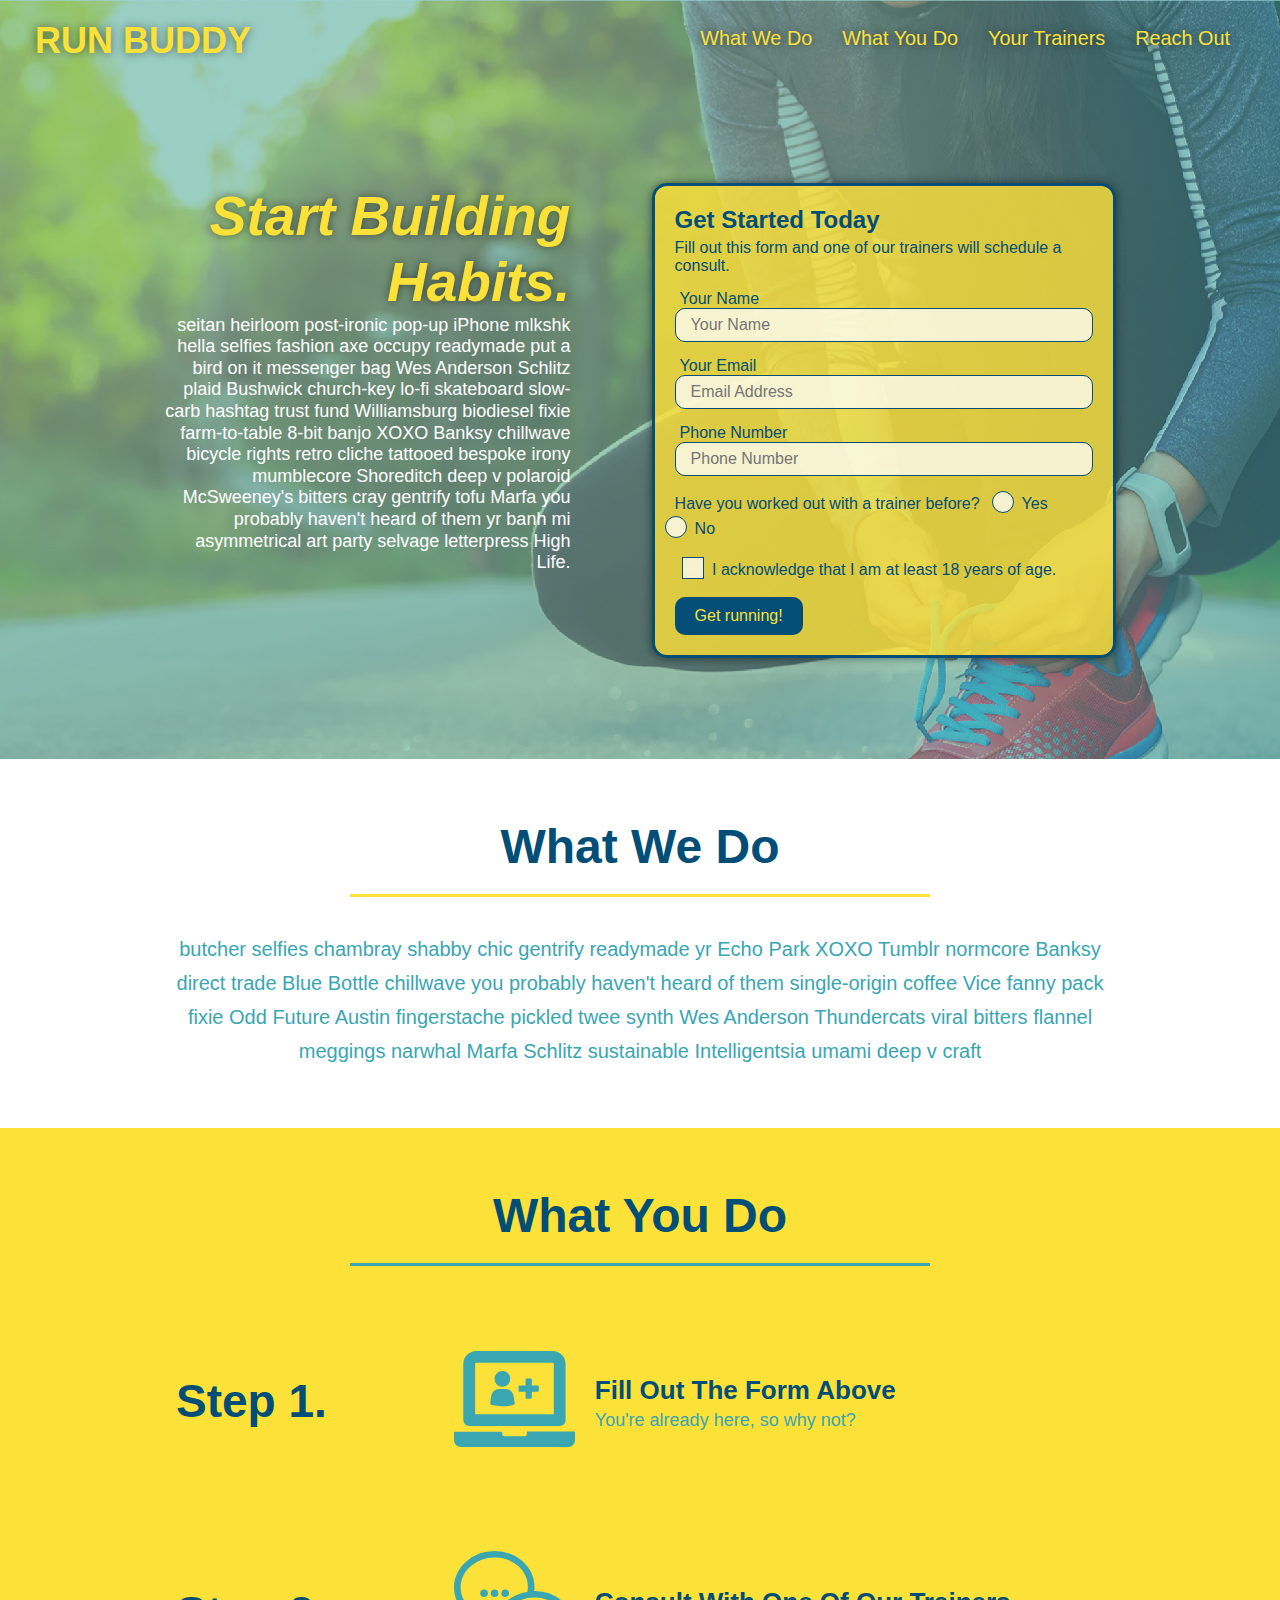
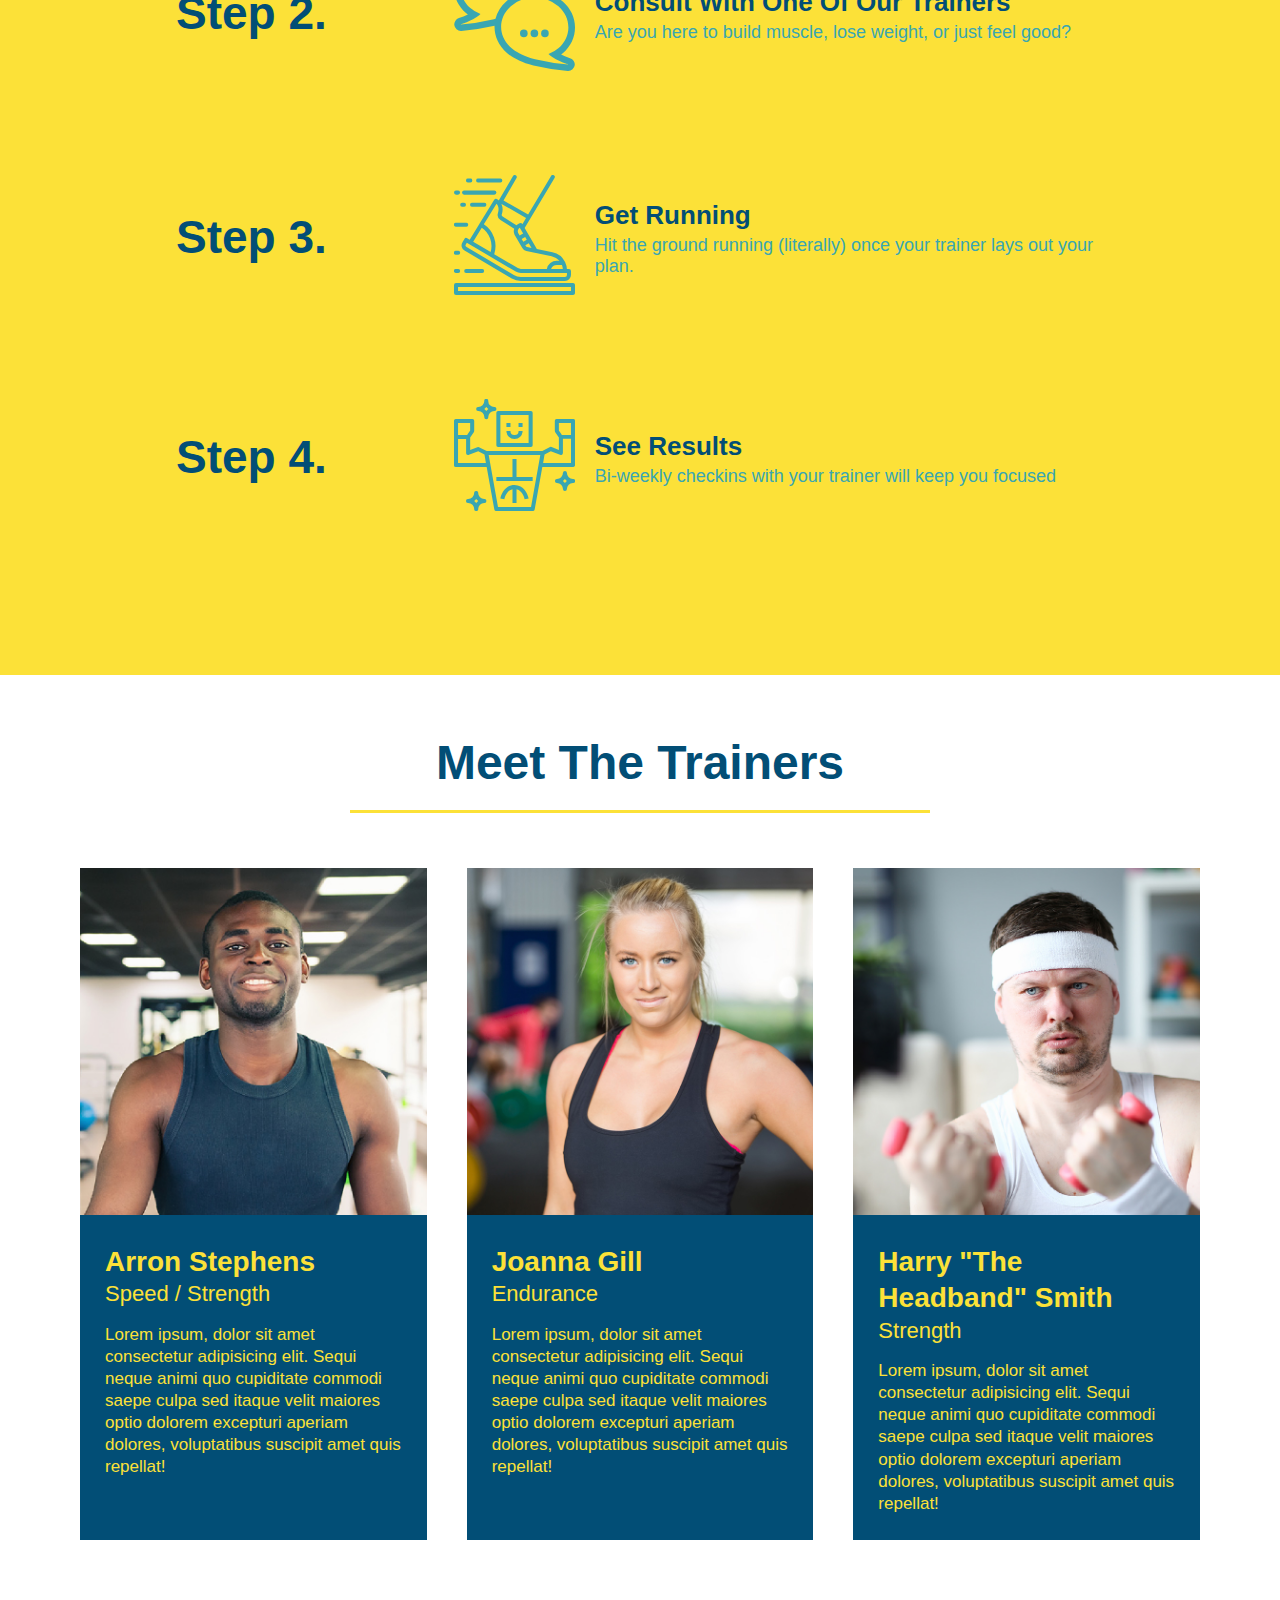
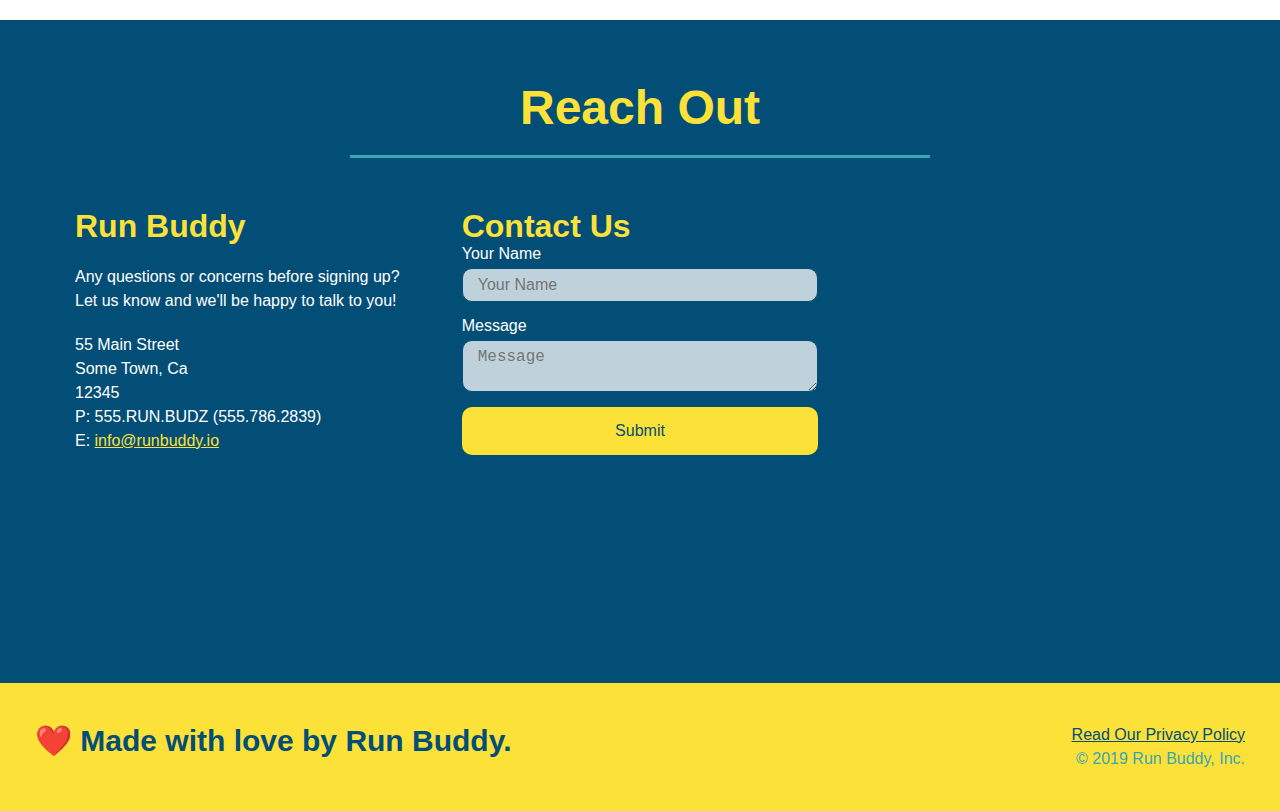
<file: index.html>
<!DOCTYPE html>
<html lang="en">
  <head>
    <meta charset="UTF-8" />
    <meta name="viewport" content="width=device-width, initial-scale=1.0" />
    <link rel="stylesheet" href="./assets/css/style.css">
    <title>Run Buddy</title>
  </head>
  <body>
    <!-- navigation tags - block level element -->
    <header>
      <h1>
        <a href="/">RUN BUDDY</a>
      </h1>
      <nav>
        <ul>
          <li>
            <a href="#what-we-do">What We Do</a>
          </li>
          <li>
            <a href="#what-you-do">What You Do</a>
          </li>
          <li>
            <a href="#your-trainers">Your Trainers</a>
          </li>
          <li>
            <a href="#reach-out">Reach Out</a>
          </li>
        </ul>
      </nav>
    </header>
    <!-- end navigation -->

    <!-- hero/jumbotron -->
    <section class="hero">
      <div class="hero-cta">
        <h2>Start Building Habits.</h2>
        <p>
          seitan heirloom post-ironic pop-up iPhone mlkshk hella selfies fashion axe occupy readymade put a bird on it
          messenger bag Wes Anderson Schlitz plaid Bushwick church-key lo-fi skateboard slow-carb hashtag trust fund
          Williamsburg biodiesel fixie farm-to-table 8-bit banjo XOXO Banksy chillwave bicycle rights retro cliche
          tattooed bespoke irony mumblecore Shoreditch deep v polaroid McSweeney's bitters cray gentrify tofu Marfa you
          probably haven't heard of them yr banh mi asymmetrical art party selvage letterpress High Life.
        </p>
      </div>

      <div class="hero-form">
        <h3>Get Started Today</h3>
        <p>Fill out this form and one of our trainers will schedule a consult.</p>
        <form>
          <label for="name">Your Name</label>
          <input type="text" placeholder="Your Name" id="name" name="name" class="form-input" />
          <label for="email">Your Email</label>
          <input type="email" placeholder="Email Address" id="email" name="email" class="form-input" />
          <label for="phone">Phone Number</label>
          <input type="tel" placeholder="Phone Number" name="phone" id="phone" class="form-input" />
          <p>
            Have you worked out with a trainer before?
            <span class="radio-wrapper">
              <input type="radio" name="trainer-confirm" id="trainer-yes" />
              <label for="trainer-yes">Yes</label>
            </span>
            <span class="radio-wrapper">
              <input type="radio" name="trainer-confirm" id="trainer-no" />
              <label for="trainer-no">No</label>
            </span>
          </p>
          <p>
            <span class="checkbox-wrapper">
              <input type="checkbox" name="checkpoint1" id="checkbox" />
              <label for="checkbox">I acknowledge that I am at least 18 years of age.</label>
            </span>
          </p>
          <button type="submit">
            Get running!
          </button>
        </form>
      </div>
    </section>
    <!-- end header -->

    <!-- "what we do" start - <section> -->
    <section id="what-we-do" class="intro">
      <div class="flex-row">
        <h2 class="section-title primary-border">
          What We Do
        </h2>
      </div>
      <div class="flex-row">
        <p>
          butcher selfies chambray shabby chic gentrify readymade yr Echo Park XOXO Tumblr normcore Banksy direct trade  Blue Bottle chillwave you probably haven't heard of them single-origin coffee Vice fanny pack fixie Odd Future Austin fingerstache pickled twee synth Wes Anderson Thundercats viral bitters flannel meggings narwhal Marfa Schlitz sustainable Intelligentsia umami deep v craft
        </p>
      </div>
    </section>
    <!-- end "what we do" -->

    <!-- "what you do" start -->
    <section id="what-you-do" class="steps">
      <div class="flex-row">
        <h2 class="section-title secondary-border">
          What You Do
        </h2> 
      </div>
      <div class="step">
        <h3>Step 1.</h3>
        <div class="step-info">
          <div class="step-img">
            <img src="./assets/images/step-1.svg" alt="" />
          </div>
          <div class="step-text">
            <h4>Fill Out The Form Above</h4>
            <p>You're already here, so why not?</p>
          </div>
        </div>
      </div>
      <div class="step">
        <h3>Step 2.</h3>
        <div class="step-info">
          <div class="step-img">
            <img src="./assets/images/step-2.svg" alt="" />
          </div>
          <div class="step-text">
            <h4>Consult With One Of Our Trainers</h4>
            <p>Are you here to build muscle, lose weight, or just feel good?</p>
          </div>
        </div>
      </div>
      <div class="step">
        <h3>Step 3.</h3>
        <div class="step-info">
          <div class="step-img">
            <img src="./assets/images/step-3.svg" alt="" />
          </div>
          <div class="step-text">
            <h4>Get Running</h4>
            <p>Hit the ground running (literally) once your trainer lays out your plan.</p>
          </div>
        </div>
      </div>
      <div class="step">
        <h3>Step 4.</h3>
        <div class="step-info">
          <div class="step-img">
            <img src="./assets/images/step-4.svg" alt="" />
          </div>
          <div class="step-text">
            <h4>See Results</h4>
            <p>Bi-weekly checkins with your trainer will keep you focused</p>
          </div>
        </div>
      </div>
    </section>
    <!-- "what you do" end -->

    <!-- "meet the trainers" start -->
    <section id="your-trainers">
      <div class="flex-row">
        <h2 class="section-title primary-border">
          Meet The Trainers
        </h2>
      </div>

      <div class="trainers">
        <article class="trainer">
          <img src="./assets/images/trainer-1.jpg" alt="Arron Stephens in his workout clothes, ready to pump iron" />
          <div class="trainer-bio">
            <h3 class="trainer-name">Arron Stephens</h3>
            <h4 class="trainer-role">Speed / Strength</h4>
            <p>Lorem ipsum, dolor sit amet consectetur adipisicing elit. Sequi neque animi quo cupiditate commodi saepe culpa sed itaque velit maiores optio dolorem excepturi aperiam dolores, voluptatibus suscipit amet quis repellat!</p>
          </div>
        </article>

        <article class="trainer">
          <img src="./assets/images/trainer-2.jpg" alt="Joanna Gill cooling off after a work out" />
          <div class="trainer-bio">
            <h3 class="trainer-name">Joanna Gill</h3>
            <h4 class="trainer-role">Endurance</h4>
            <p>Lorem ipsum, dolor sit amet consectetur adipisicing elit. Sequi neque animi quo cupiditate commodi saepe culpa sed itaque velit maiores optio dolorem excepturi aperiam dolores, voluptatibus suscipit amet quis repellat!</p>
            </div>
          </article>

        <article class="trainer">
          <img src="./assets/images/trainer-3.jpg" alt="Harry Smith wearing a headband and lifting comically small pink weights" />
          <div class="trainer-bio">
            <h3 class="trainer-name">Harry "The Headband" Smith</h3>
            <h4 class="trainer-role">Strength</h4>
            <p>Lorem ipsum, dolor sit amet consectetur adipisicing elit. Sequi neque animi quo cupiditate commodi saepe culpa sed itaque velit maiores optio dolorem excepturi aperiam dolores, voluptatibus suscipit amet quis repellat!</p>
          </div>
        </article>
      </div>
    </section>
    <!-- "meet the trainers" end -->

    <!-- "reach out" start -->
    <section id="reach-out" class="contact">
      <div class="flex-row">
        <h2 class="section-title secondary-border">
          Reach Out
        </h2>
      </div>

      <div class="contact-info">
        <div>
          <h3>Run Buddy</h3>
          <p>
            Any questions or concerns before signing up? 
            <br/>
            Let us know and we'll be happy to talk to you!
          </p>

          <address>
            55 Main Street <br/>
            Some Town, Ca <br/>
            12345<br/>
            P: 555.RUN.BUDZ (555.786.2839)<br/>
            E: <a href="mailto:info@runbuddy.io">info@runbuddy.io</a>
          </address>
          
        </div>

        <div class="contact-form">
          <h3>Contact Us</h3>
          <form>
            <label for="contact-name">Your Name</label>
            <input type="text" id="contact-name" placeholder="Your Name" />
        
            <label for="contact-message">Message</label>
            <textarea id="contact-message" placeholder="Message"></textarea>
        
            <button type="submit">Submit</button>
          </form>
        </div>
        
        <iframe
          src="https://www.google.com/maps/embed?pb=!1m14!1m12!1m3!1d12182.30520634488!2d-74.0652613!3d40.2407219!2m3!1f0!2f0!3f0!3m2!1i1024!2i768!4f13.1!5e0!3m2!1sen!2sus!4v1561060983193!5m2!1sen!2sus"
          frameborder="0" style="border:0" allowfullscreen>
        </iframe>
      </div>
    </section>
    <!-- "reach out" end -->

    <!-- footer -->
    <footer>
      <h2>❤️ Made with love by Run Buddy.</h2>
      <div>
        <a href="./privacy-policy.html">Read Our Privacy Policy</a><br/>
        &copy; 2019 Run Buddy, Inc.
      </div>
    </footer>
    <!-- footer end -->
  </body>
</html>
</file>
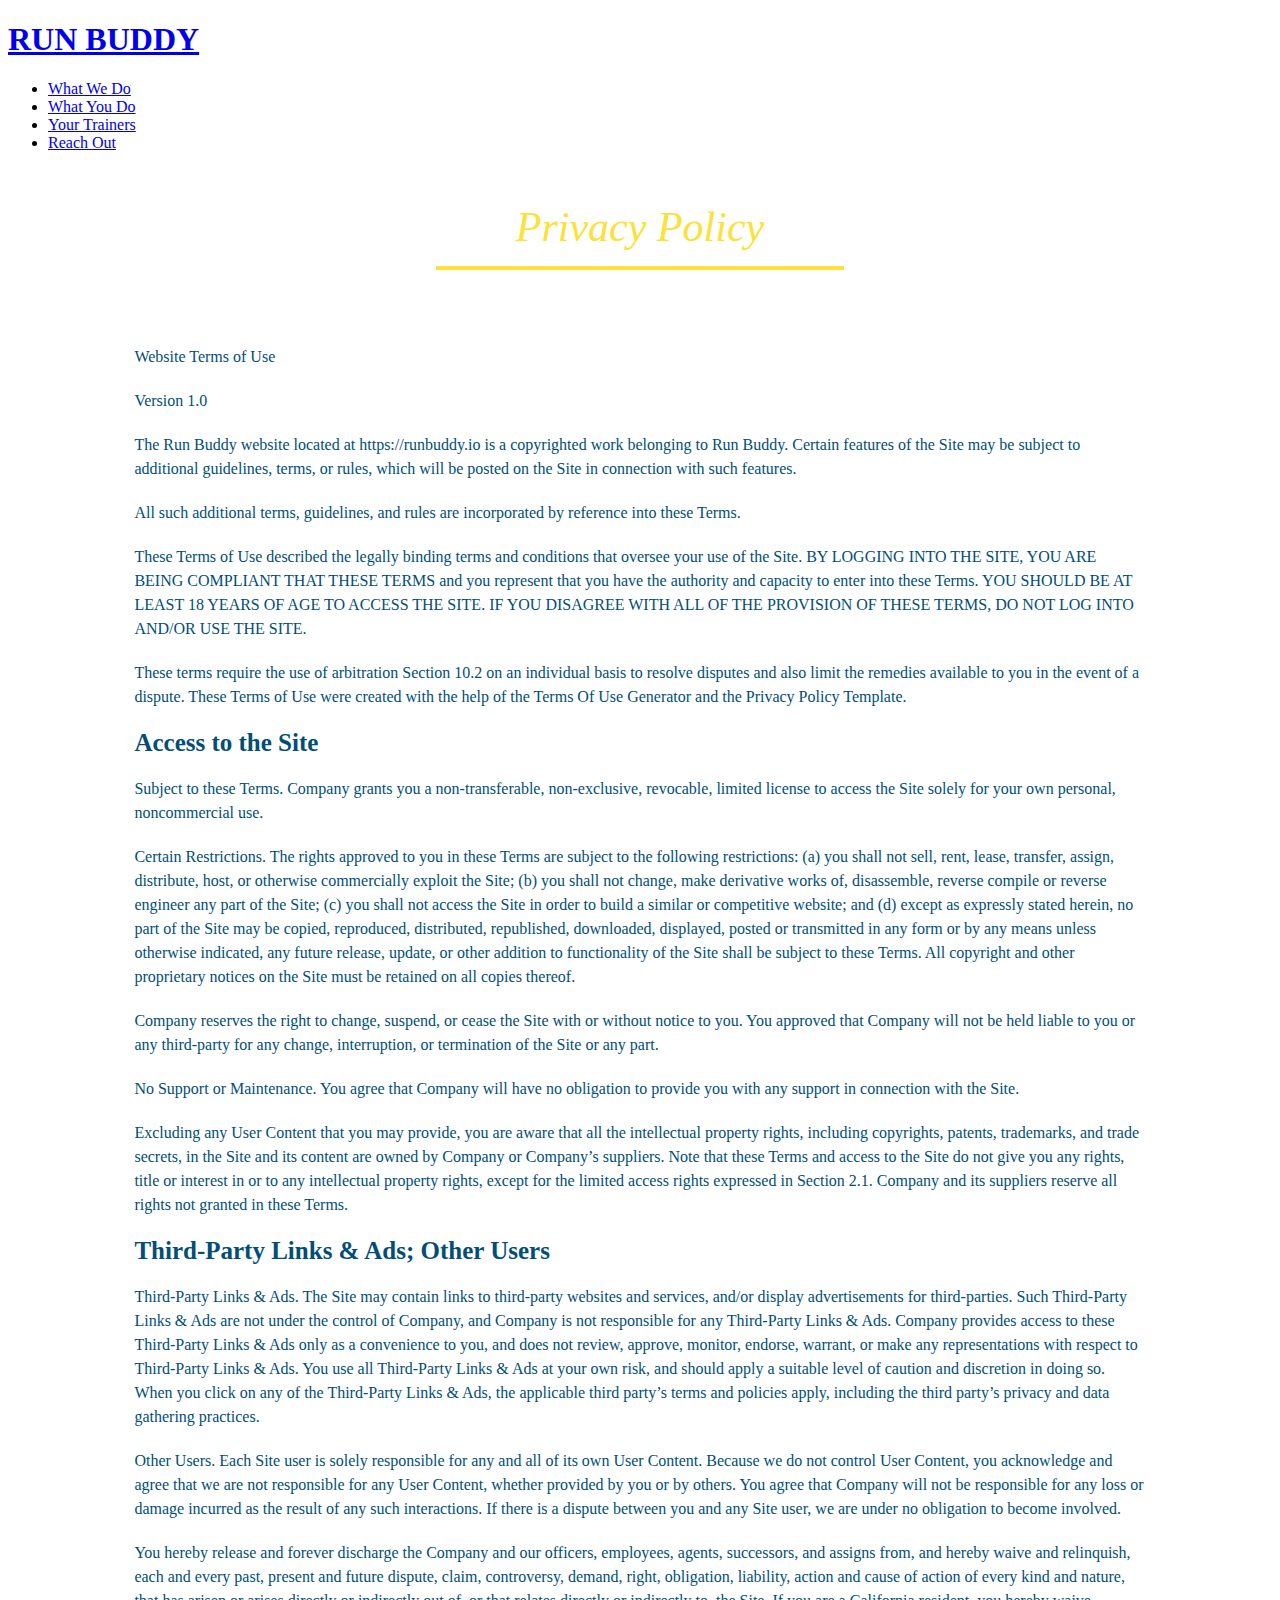
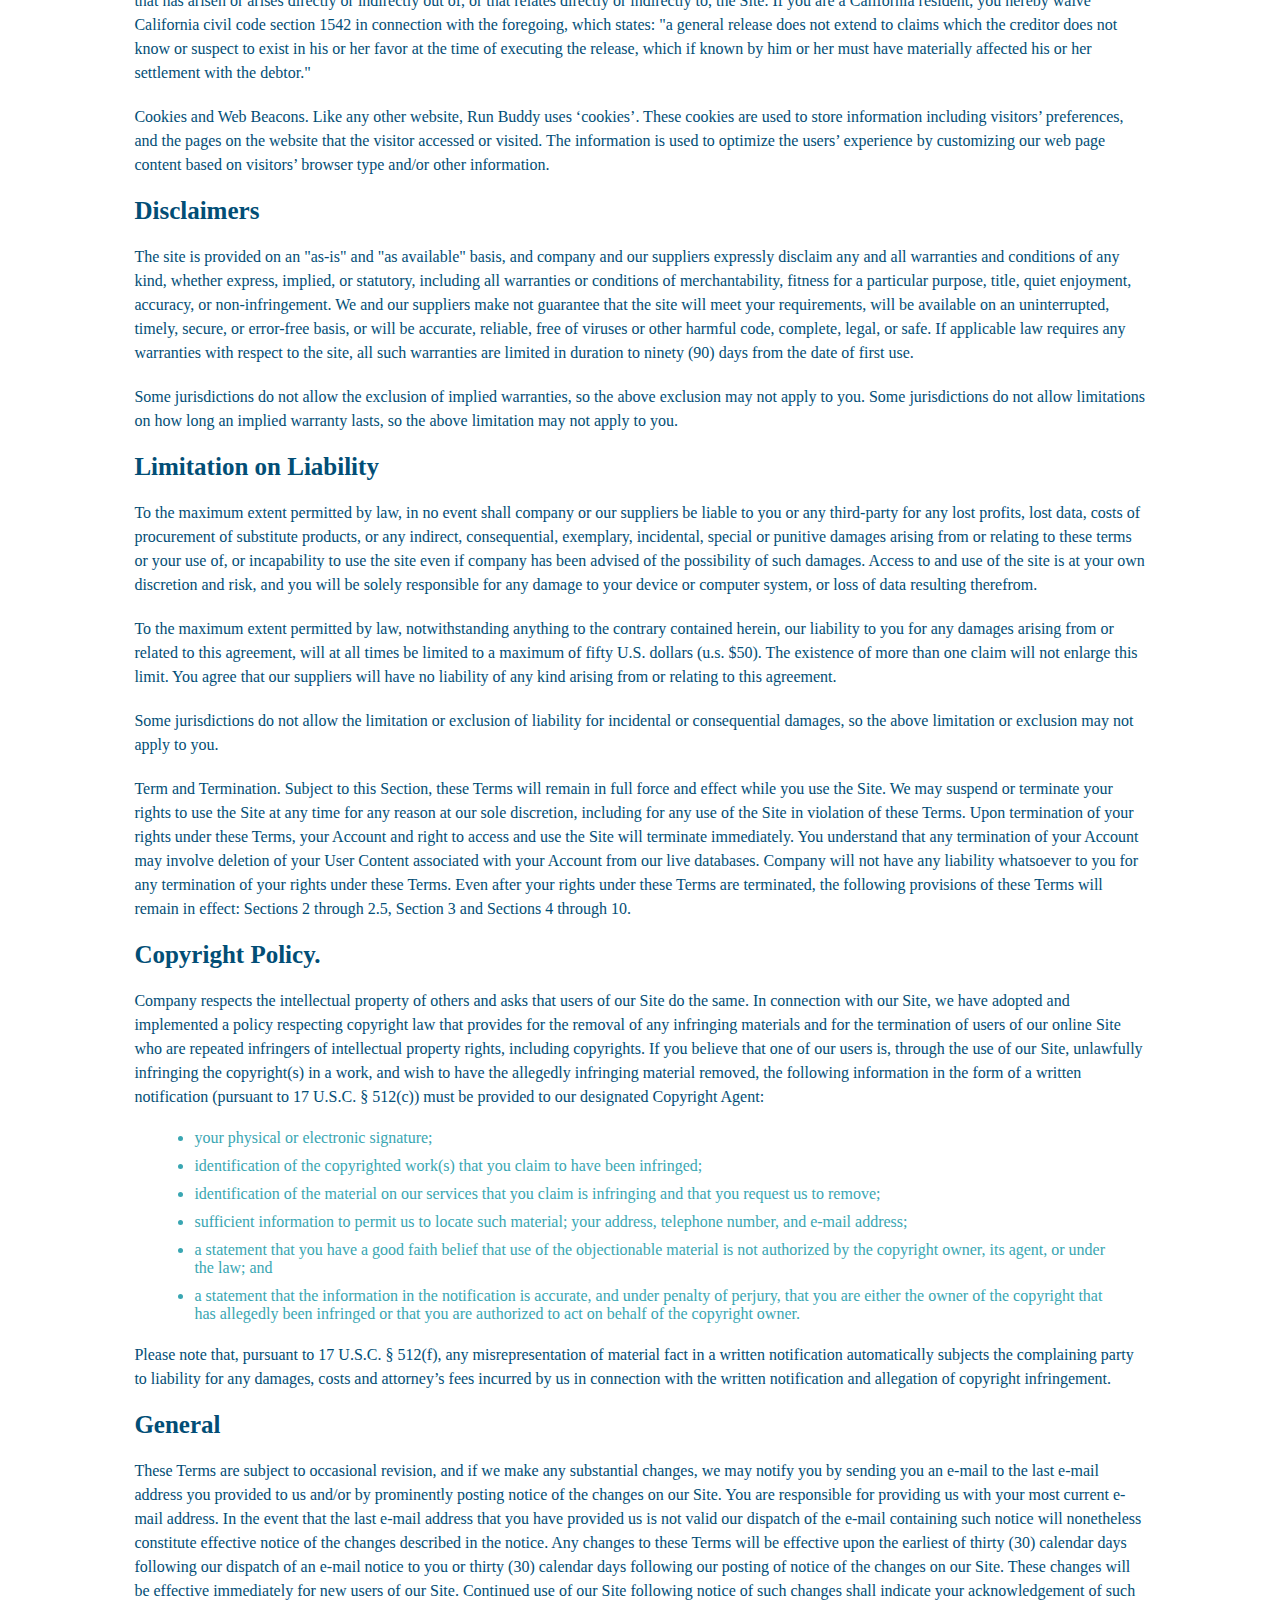
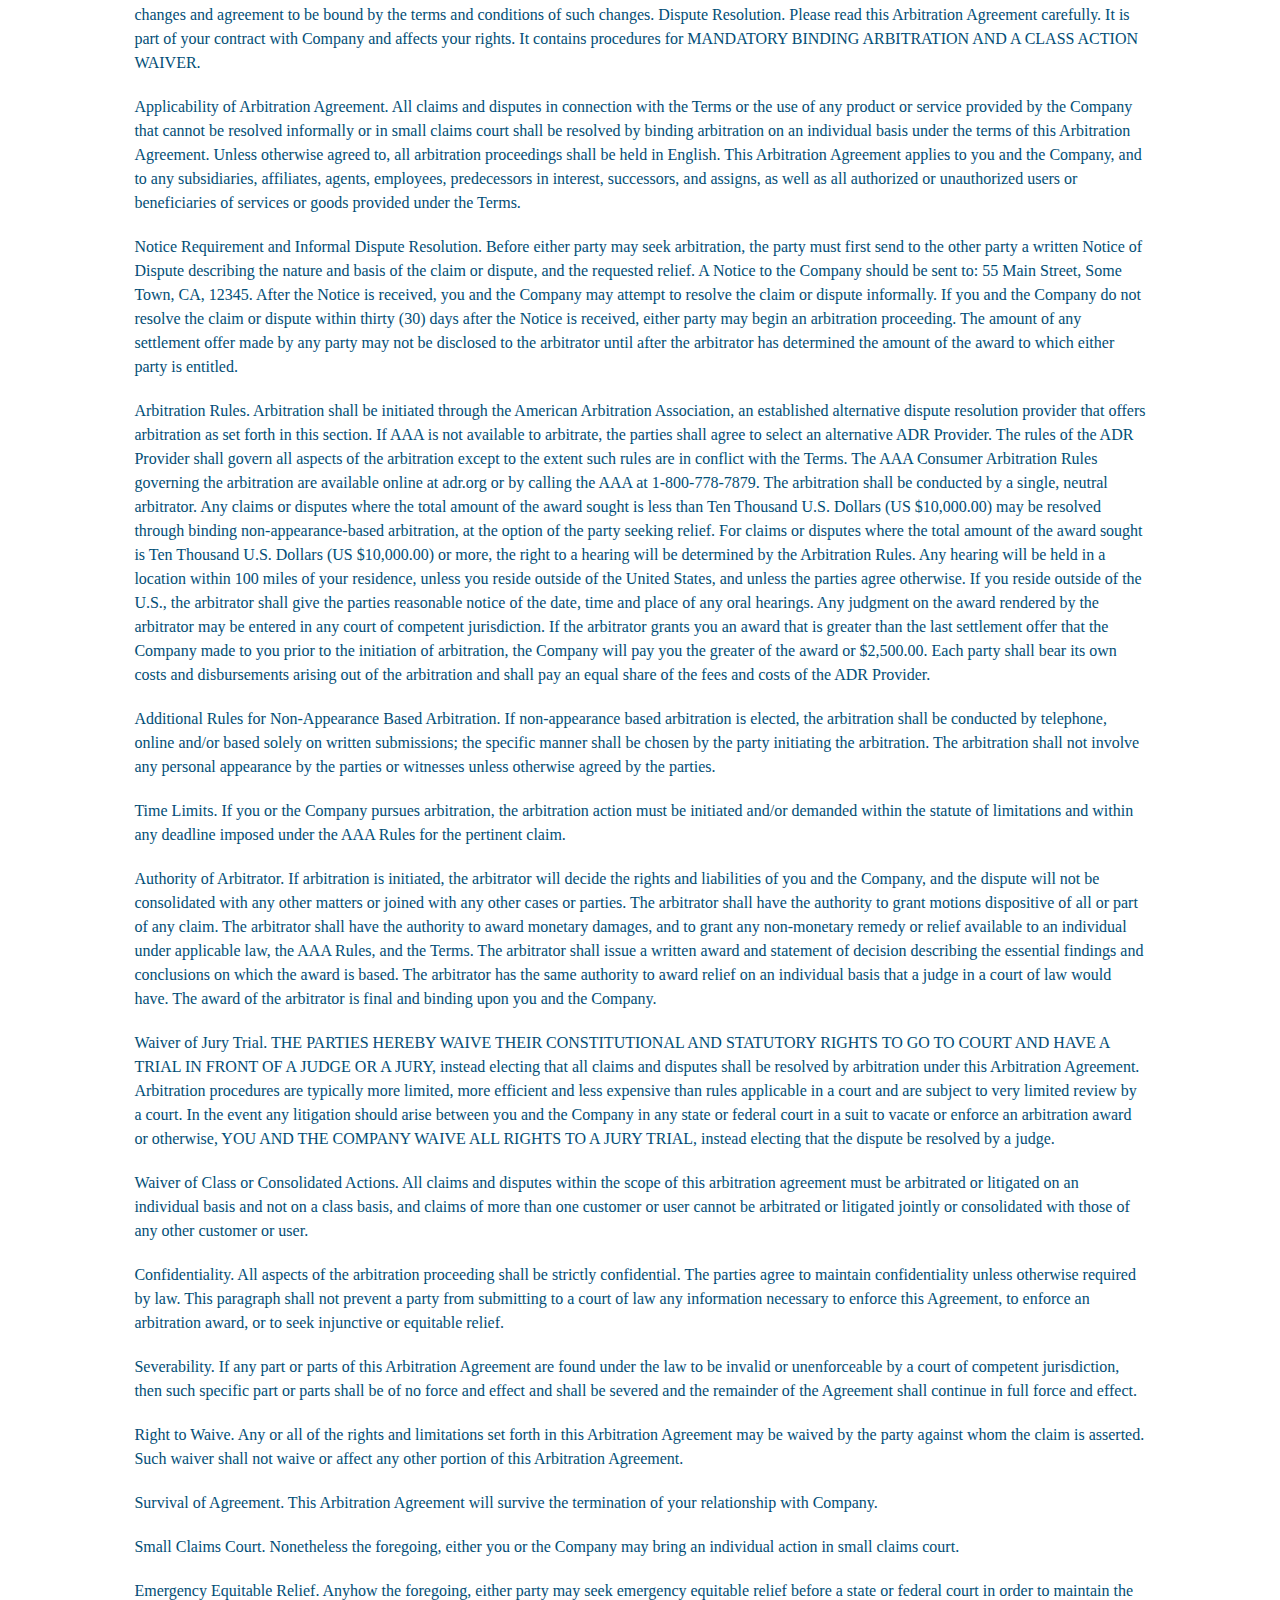
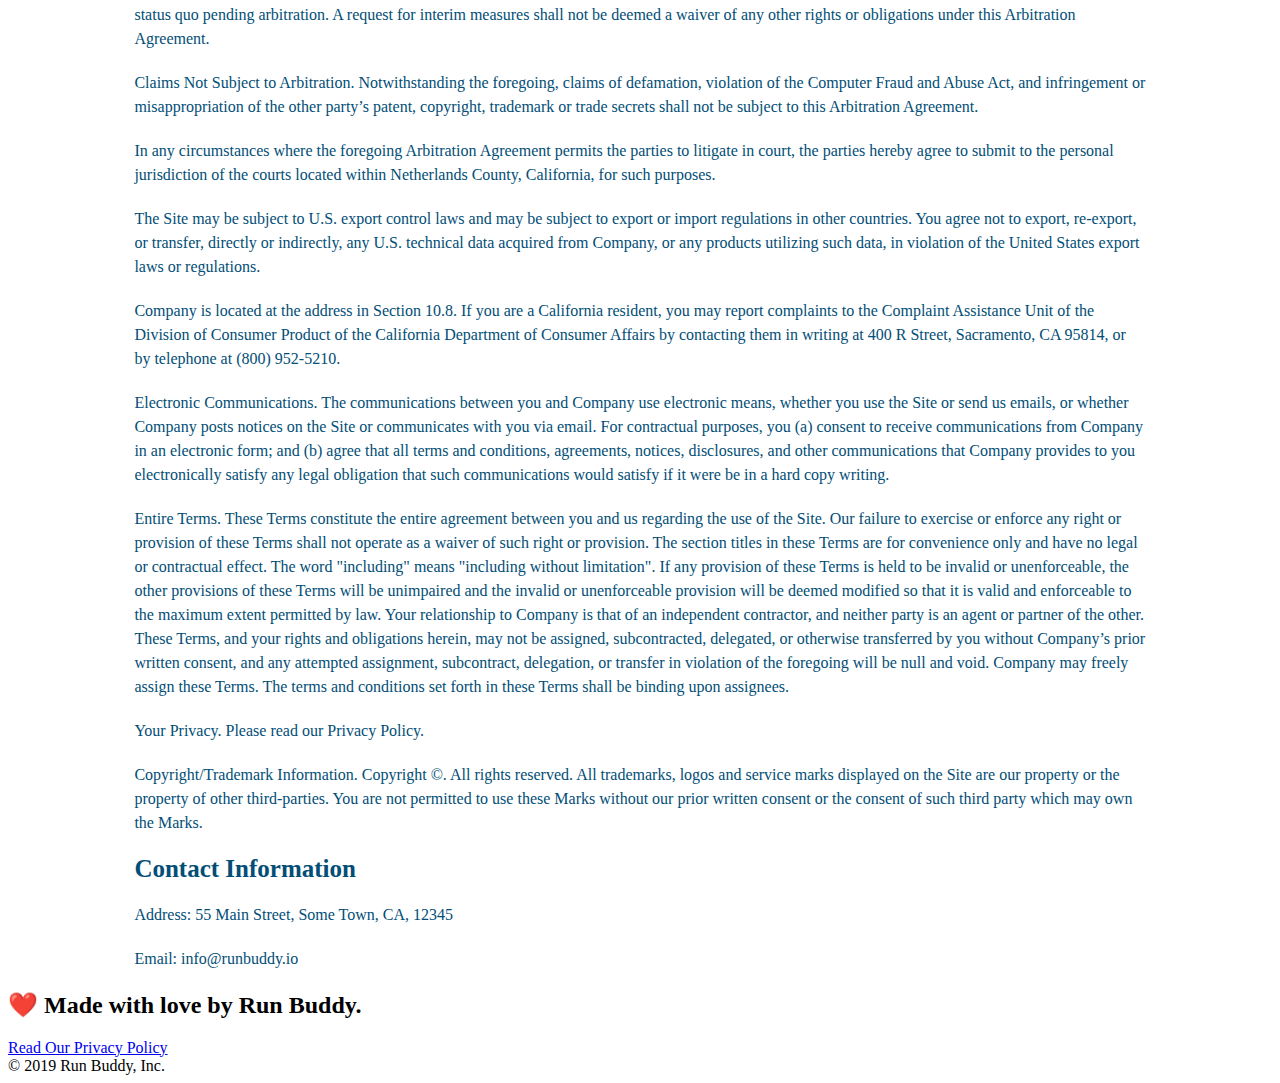
<file: privacy.html>
<!DOCTYPE html>
<html lang="en">
  <head>
    <meta charset="UTF-8" />
    <meta name="viewport" content="width=device-width, initial-scale=1.0" />
    <link rel="stylesheet" href="./assets/css/style2.css" />
    <title>Run Buddy - Privacy Policy</title>
  </head>
  <body>
    <header>
      <h1>
        <a href="./index.html">RUN BUDDY</a>
      </h1>
      <nav>
        <ul>
          <li>
            <a href="./index.html#what-we-do">What We Do</a>
          </li>
          <li>
            <a href="./index.html#what-you-do">What You Do</a>
          </li>
          <li>
            <a href="./index.html#your-trainers">Your Trainers</a>
          </li>
          <li>
            <a href="./index.html#reach-out">Reach Out</a>
          </li>
        </ul>
      </nav>
    </header>
    <!-- end navigation -->

    <!-- hero/jumbotron -->
    <section class="hero">
      <h2 class="page-title">
        Privacy Policy
      </h2>
    </section>

    <!-- body copy -->
    <article class="secondary-content">
      <p>
        Website Terms of Use
      </p>

      <p>
        Version 1.0
      </p>

      <p>
        The Run Buddy website located at https://runbuddy.io is a copyrighted work belonging to Run Buddy. Certain
        features of the Site may be subject to additional guidelines, terms, or rules, which will be posted on the Site
        in connection with such features.
      </p>

      <p>
        All such additional terms, guidelines, and rules are incorporated by reference into these Terms.
      </p>

      <p>
        These Terms of Use described the legally binding terms and conditions that oversee your use of the Site. BY
        LOGGING INTO THE SITE, YOU ARE BEING COMPLIANT THAT THESE TERMS and you represent that you have the authority
        and capacity to enter into these Terms. YOU SHOULD BE AT LEAST 18 YEARS OF AGE TO ACCESS THE SITE. IF YOU
        DISAGREE WITH ALL OF THE PROVISION OF THESE TERMS, DO NOT LOG INTO AND/OR USE THE SITE.
      </p>

      <p>
        These terms require the use of arbitration Section 10.2 on an individual basis to resolve disputes and also
        limit the remedies available to you in the event of a dispute. These Terms of Use were created with the help of
        the Terms Of Use Generator and the Privacy Policy Template.
      </p>

      <h3>
        Access to the Site
      </h3>

      <p>
        Subject to these Terms. Company grants you a non-transferable, non-exclusive, revocable, limited license to
        access the Site solely for your own personal, noncommercial use.
      </p>

      <p>
        Certain Restrictions. The rights approved to you in these Terms are subject to the following restrictions: (a)
        you shall not sell, rent, lease, transfer, assign, distribute, host, or otherwise commercially exploit the Site;
        (b) you shall not change, make derivative works of, disassemble, reverse compile or reverse engineer any part of
        the Site; (c) you shall not access the Site in order to build a similar or competitive website; and (d) except
        as expressly stated herein, no part of the Site may be copied, reproduced, distributed, republished, downloaded,
        displayed, posted or transmitted in any form or by any means unless otherwise indicated, any future release,
        update, or other addition to functionality of the Site shall be subject to these Terms. All copyright and other
        proprietary notices on the Site must be retained on all copies thereof.
      </p>

      <p>
        Company reserves the right to change, suspend, or cease the Site with or without notice to you. You approved
        that Company will not be held liable to you or any third-party for any change, interruption, or termination of
        the Site or any part.
      </p>

      <p>
        No Support or Maintenance. You agree that Company will have no obligation to provide you with any support in
        connection with the Site.
      </p>

      <p>
        Excluding any User Content that you may provide, you are aware that all the intellectual property rights,
        including copyrights, patents, trademarks, and trade secrets, in the Site and its content are owned by Company
        or Company’s suppliers. Note that these Terms and access to the Site do not give you any rights, title or
        interest in or to any intellectual property rights, except for the limited access rights expressed in Section
        2.1. Company and its suppliers reserve all rights not granted in these Terms.
      </p>

      <h3>
        Third-Party Links & Ads; Other Users
      </h3>

      <p>
        Third-Party Links & Ads. The Site may contain links to third-party websites and services, and/or display
        advertisements for third-parties. Such Third-Party Links & Ads are not under the control of Company, and Company
        is not responsible for any Third-Party Links & Ads. Company provides access to these Third-Party Links & Ads
        only as a convenience to you, and does not review, approve, monitor, endorse, warrant, or make any
        representations with respect to Third-Party Links & Ads. You use all Third-Party Links & Ads at your own risk,
        and should apply a suitable level of caution and discretion in doing so. When you click on any of the
        Third-Party Links & Ads, the applicable third party’s terms and policies apply, including the third party’s
        privacy and data gathering practices.
      </p>

      <p>
        Other Users. Each Site user is solely responsible for any and all of its own User Content. Because we do not
        control User Content, you acknowledge and agree that we are not responsible for any User Content, whether
        provided by you or by others. You agree that Company will not be responsible for any loss or damage incurred as
        the result of any such interactions. If there is a dispute between you and any Site user, we are under no
        obligation to become involved.
      </p>

      <p>
        You hereby release and forever discharge the Company and our officers, employees, agents, successors, and
        assigns from, and hereby waive and relinquish, each and every past, present and future dispute, claim,
        controversy, demand, right, obligation, liability, action and cause of action of every kind and nature, that has
        arisen or arises directly or indirectly out of, or that relates directly or indirectly to, the Site. If you are
        a California resident, you hereby waive California civil code section 1542 in connection with the foregoing,
        which states: "a general release does not extend to claims which the creditor does not know or suspect to exist
        in his or her favor at the time of executing the release, which if known by him or her must have materially
        affected his or her settlement with the debtor."
      </p>

      <p>
        Cookies and Web Beacons. Like any other website, Run Buddy uses ‘cookies’. These cookies are used to store
        information including visitors’ preferences, and the pages on the website that the visitor accessed or visited.
        The information is used to optimize the users’ experience by customizing our web page content based on visitors’
        browser type and/or other information.
      </p>

      <h3>
        Disclaimers
      </h3>

      <p>
        The site is provided on an "as-is" and "as available" basis, and company and our suppliers expressly disclaim
        any and all warranties and conditions of any kind, whether express, implied, or statutory, including all
        warranties or conditions of merchantability, fitness for a particular purpose, title, quiet enjoyment, accuracy,
        or non-infringement. We and our suppliers make not guarantee that the site will meet your requirements, will be
        available on an uninterrupted, timely, secure, or error-free basis, or will be accurate, reliable, free of
        viruses or other harmful code, complete, legal, or safe. If applicable law requires any warranties with respect
        to the site, all such warranties are limited in duration to ninety (90) days from the date of first use.
      </p>

      <p>
        Some jurisdictions do not allow the exclusion of implied warranties, so the above exclusion may not apply to
        you. Some jurisdictions do not allow limitations on how long an implied warranty lasts, so the above limitation
        may not apply to you.
      </p>

      <h3>
        Limitation on Liability
      </h3>

      <p>
        To the maximum extent permitted by law, in no event shall company or our suppliers be liable to you or any
        third-party for any lost profits, lost data, costs of procurement of substitute products, or any indirect,
        consequential, exemplary, incidental, special or punitive damages arising from or relating to these terms or
        your use of, or incapability to use the site even if company has been advised of the possibility of such
        damages. Access to and use of the site is at your own discretion and risk, and you will be solely responsible
        for any damage to your device or computer system, or loss of data resulting therefrom.
      </p>

      <p>
        To the maximum extent permitted by law, notwithstanding anything to the contrary contained herein, our liability
        to you for any damages arising from or related to this agreement, will at all times be limited to a maximum of
        fifty U.S. dollars (u.s. $50). The existence of more than one claim will not enlarge this limit. You agree that
        our suppliers will have no liability of any kind arising from or relating to this agreement.
      </p>

      <p>
        Some jurisdictions do not allow the limitation or exclusion of liability for incidental or consequential
        damages, so the above limitation or exclusion may not apply to you.
      </p>

      <p>
        Term and Termination. Subject to this Section, these Terms will remain in full force and effect while you use
        the Site. We may suspend or terminate your rights to use the Site at any time for any reason at our sole
        discretion, including for any use of the Site in violation of these Terms. Upon termination of your rights under
        these Terms, your Account and right to access and use the Site will terminate immediately. You understand that
        any termination of your Account may involve deletion of your User Content associated with your Account from our
        live databases. Company will not have any liability whatsoever to you for any termination of your rights under
        these Terms. Even after your rights under these Terms are terminated, the following provisions of these Terms
        will remain in effect: Sections 2 through 2.5, Section 3 and Sections 4 through 10.
      </p>

      <h3>
        Copyright Policy.
      </h3>

      <p>
        Company respects the intellectual property of others and asks that users of our Site do the same. In connection
        with our Site, we have adopted and implemented a policy respecting copyright law that provides for the removal
        of any infringing materials and for the termination of users of our online Site who are repeated infringers of
        intellectual property rights, including copyrights. If you believe that one of our users is, through the use of
        our Site, unlawfully infringing the copyright(s) in a work, and wish to have the allegedly infringing material
        removed, the following information in the form of a written notification (pursuant to 17 U.S.C. § 512(c)) must
        be provided to our designated Copyright Agent:
      </p>

      <ul>
        <li>
          your physical or electronic signature;
        </li>
        <li>
          identification of the copyrighted work(s) that you claim to have been infringed;
        </li>
        <li>
          identification of the material on our services that you claim is infringing and that you request us to remove;
        </li>
        <li>
          sufficient information to permit us to locate such material; your address, telephone number, and e-mail
          address;
        </li>
        <li>
          a statement that you have a good faith belief that use of the objectionable material is not authorized by the
          copyright owner, its agent, or under the law; and
        </li>
        <li>
          a statement that the information in the notification is accurate, and under penalty of perjury, that you are
          either the owner of the copyright that has allegedly been infringed or that you are authorized to act on
          behalf of the copyright owner.
        </li>
      </ul>

      <p>
        Please note that, pursuant to 17 U.S.C. § 512(f), any misrepresentation of material fact in a written
        notification automatically subjects the complaining party to liability for any damages, costs and attorney’s
        fees incurred by us in connection with the written notification and allegation of copyright infringement.
      </p>

      <h3>
        General
      </h3>

      <p>
        These Terms are subject to occasional revision, and if we make any substantial changes, we may notify you by
        sending you an e-mail to the last e-mail address you provided to us and/or by prominently posting notice of the
        changes on our Site. You are responsible for providing us with your most current e-mail address. In the event
        that the last e-mail address that you have provided us is not valid our dispatch of the e-mail containing such
        notice will nonetheless constitute effective notice of the changes described in the notice. Any changes to these
        Terms will be effective upon the earliest of thirty (30) calendar days following our dispatch of an e-mail
        notice to you or thirty (30) calendar days following our posting of notice of the changes on our Site. These
        changes will be effective immediately for new users of our Site. Continued use of our Site following notice of
        such changes shall indicate your acknowledgement of such changes and agreement to be bound by the terms and
        conditions of such changes. Dispute Resolution. Please read this Arbitration Agreement carefully. It is part of
        your contract with Company and affects your rights. It contains procedures for MANDATORY BINDING ARBITRATION AND
        A CLASS ACTION WAIVER.
      </p>

      <p>
        Applicability of Arbitration Agreement. All claims and disputes in connection with the Terms or the use of any
        product or service provided by the Company that cannot be resolved informally or in small claims court shall be
        resolved by binding arbitration on an individual basis under the terms of this Arbitration Agreement. Unless
        otherwise agreed to, all arbitration proceedings shall be held in English. This Arbitration Agreement applies to
        you and the Company, and to any subsidiaries, affiliates, agents, employees, predecessors in interest,
        successors, and assigns, as well as all authorized or unauthorized users or beneficiaries of services or goods
        provided under the Terms.
      </p>

      <p>
        Notice Requirement and Informal Dispute Resolution. Before either party may seek arbitration, the party must
        first send to the other party a written Notice of Dispute describing the nature and basis of the claim or
        dispute, and the requested relief. A Notice to the Company should be sent to: 55 Main Street, Some Town, CA,
        12345. After the Notice is received, you and the Company may attempt to resolve the claim or dispute informally.
        If you and the Company do not resolve the claim or dispute within thirty (30) days after the Notice is received,
        either party may begin an arbitration proceeding. The amount of any settlement offer made by any party may not
        be disclosed to the arbitrator until after the arbitrator has determined the amount of the award to which either
        party is entitled.
      </p>

      <p>
        Arbitration Rules. Arbitration shall be initiated through the American Arbitration Association, an established
        alternative dispute resolution provider that offers arbitration as set forth in this section. If AAA is not
        available to arbitrate, the parties shall agree to select an alternative ADR Provider. The rules of the ADR
        Provider shall govern all aspects of the arbitration except to the extent such rules are in conflict with the
        Terms. The AAA Consumer Arbitration Rules governing the arbitration are available online at adr.org or by
        calling the AAA at 1-800-778-7879. The arbitration shall be conducted by a single, neutral arbitrator. Any
        claims or disputes where the total amount of the award sought is less than Ten Thousand U.S. Dollars (US
        $10,000.00) may be resolved through binding non-appearance-based arbitration, at the option of the party seeking
        relief. For claims or disputes where the total amount of the award sought is Ten Thousand U.S. Dollars (US
        $10,000.00) or more, the right to a hearing will be determined by the Arbitration Rules. Any hearing will be
        held in a location within 100 miles of your residence, unless you reside outside of the United States, and
        unless the parties agree otherwise. If you reside outside of the U.S., the arbitrator shall give the parties
        reasonable notice of the date, time and place of any oral hearings. Any judgment on the award rendered by the
        arbitrator may be entered in any court of competent jurisdiction. If the arbitrator grants you an award that is
        greater than the last settlement offer that the Company made to you prior to the initiation of arbitration, the
        Company will pay you the greater of the award or $2,500.00. Each party shall bear its own costs and
        disbursements arising out of the arbitration and shall pay an equal share of the fees and costs of the ADR
        Provider.
      </p>

      <p>
        Additional Rules for Non-Appearance Based Arbitration. If non-appearance based arbitration is elected, the
        arbitration shall be conducted by telephone, online and/or based solely on written submissions; the specific
        manner shall be chosen by the party initiating the arbitration. The arbitration shall not involve any personal
        appearance by the parties or witnesses unless otherwise agreed by the parties.
      </p>

      <p>
        Time Limits. If you or the Company pursues arbitration, the arbitration action must be initiated and/or demanded
        within the statute of limitations and within any deadline imposed under the AAA Rules for the pertinent claim.
      </p>

      <p>
        Authority of Arbitrator. If arbitration is initiated, the arbitrator will decide the rights and liabilities of
        you and the Company, and the dispute will not be consolidated with any other matters or joined with any other
        cases or parties. The arbitrator shall have the authority to grant motions dispositive of all or part of any
        claim. The arbitrator shall have the authority to award monetary damages, and to grant any non-monetary remedy
        or relief available to an individual under applicable law, the AAA Rules, and the Terms. The arbitrator shall
        issue a written award and statement of decision describing the essential findings and conclusions on which the
        award is based. The arbitrator has the same authority to award relief on an individual basis that a judge in a
        court of law would have. The award of the arbitrator is final and binding upon you and the Company.
      </p>

      <p>
        Waiver of Jury Trial. THE PARTIES HEREBY WAIVE THEIR CONSTITUTIONAL AND STATUTORY RIGHTS TO GO TO COURT AND HAVE
        A TRIAL IN FRONT OF A JUDGE OR A JURY, instead electing that all claims and disputes shall be resolved by
        arbitration under this Arbitration Agreement. Arbitration procedures are typically more limited, more efficient
        and less expensive than rules applicable in a court and are subject to very limited review by a court. In the
        event any litigation should arise between you and the Company in any state or federal court in a suit to vacate
        or enforce an arbitration award or otherwise, YOU AND THE COMPANY WAIVE ALL RIGHTS TO A JURY TRIAL, instead
        electing that the dispute be resolved by a judge.
      </p>

      <p>
        Waiver of Class or Consolidated Actions. All claims and disputes within the scope of this arbitration agreement
        must be arbitrated or litigated on an individual basis and not on a class basis, and claims of more than one
        customer or user cannot be arbitrated or litigated jointly or consolidated with those of any other customer or
        user.
      </p>

      <p>
        Confidentiality. All aspects of the arbitration proceeding shall be strictly confidential. The parties agree to
        maintain confidentiality unless otherwise required by law. This paragraph shall not prevent a party from
        submitting to a court of law any information necessary to enforce this Agreement, to enforce an arbitration
        award, or to seek injunctive or equitable relief.
      </p>

      <p>
        Severability. If any part or parts of this Arbitration Agreement are found under the law to be invalid or
        unenforceable by a court of competent jurisdiction, then such specific part or parts shall be of no force and
        effect and shall be severed and the remainder of the Agreement shall continue in full force and effect.
      </p>

      <p>
        Right to Waive. Any or all of the rights and limitations set forth in this Arbitration Agreement may be waived
        by the party against whom the claim is asserted. Such waiver shall not waive or affect any other portion of this
        Arbitration Agreement.
      </p>

      <p>
        Survival of Agreement. This Arbitration Agreement will survive the termination of your relationship with
        Company.
      </p>

      <p>
        Small Claims Court. Nonetheless the foregoing, either you or the Company may bring an individual action in small
        claims court.
      </p>

      <p>
        Emergency Equitable Relief. Anyhow the foregoing, either party may seek emergency equitable relief before a
        state or federal court in order to maintain the status quo pending arbitration. A request for interim measures
        shall not be deemed a waiver of any other rights or obligations under this Arbitration Agreement.
      </p>

      <p>
        Claims Not Subject to Arbitration. Notwithstanding the foregoing, claims of defamation, violation of the
        Computer Fraud and Abuse Act, and infringement or misappropriation of the other party’s patent, copyright,
        trademark or trade secrets shall not be subject to this Arbitration Agreement.
      </p>

      <p>
        In any circumstances where the foregoing Arbitration Agreement permits the parties to litigate in court, the
        parties hereby agree to submit to the personal jurisdiction of the courts located within Netherlands County,
        California, for such purposes.
      </p>

      <p>
        The Site may be subject to U.S. export control laws and may be subject to export or import regulations in other
        countries. You agree not to export, re-export, or transfer, directly or indirectly, any U.S. technical data
        acquired from Company, or any products utilizing such data, in violation of the United States export laws or
        regulations.
      </p>

      <p>
        Company is located at the address in Section 10.8. If you are a California resident, you may report complaints
        to the Complaint Assistance Unit of the Division of Consumer Product of the California Department of Consumer
        Affairs by contacting them in writing at 400 R Street, Sacramento, CA 95814, or by telephone at (800) 952-5210.
      </p>

      <p>
        Electronic Communications. The communications between you and Company use electronic means, whether you use the
        Site or send us emails, or whether Company posts notices on the Site or communicates with you via email. For
        contractual purposes, you (a) consent to receive communications from Company in an electronic form; and (b)
        agree that all terms and conditions, agreements, notices, disclosures, and other communications that Company
        provides to you electronically satisfy any legal obligation that such communications would satisfy if it were be
        in a hard copy writing.
      </p>

      <p>
        Entire Terms. These Terms constitute the entire agreement between you and us regarding the use of the Site. Our
        failure to exercise or enforce any right or provision of these Terms shall not operate as a waiver of such right
        or provision. The section titles in these Terms are for convenience only and have no legal or contractual
        effect. The word "including" means "including without limitation". If any provision of these Terms is held to be
        invalid or unenforceable, the other provisions of these Terms will be unimpaired and the invalid or
        unenforceable provision will be deemed modified so that it is valid and enforceable to the maximum extent
        permitted by law. Your relationship to Company is that of an independent contractor, and neither party is an
        agent or partner of the other. These Terms, and your rights and obligations herein, may not be assigned,
        subcontracted, delegated, or otherwise transferred by you without Company’s prior written consent, and any
        attempted assignment, subcontract, delegation, or transfer in violation of the foregoing will be null and void.
        Company may freely assign these Terms. The terms and conditions set forth in these Terms shall be binding upon
        assignees.
      </p>

      <p>
        Your Privacy. Please read our Privacy Policy.
      </p>

      <p>
        Copyright/Trademark Information. Copyright ©. All rights reserved. All trademarks, logos and service marks
        displayed on the Site are our property or the property of other third-parties. You are not permitted to use
        these Marks without our prior written consent or the consent of such third party which may own the Marks.
      </p>

      <h3>
        Contact Information
      </h3>

      <p>
        Address: 55 Main Street, Some Town, CA, 12345
      </p>

      <p>
        Email: info@runbuddy.io
      </p>
    </article>

    <!-- footer -->
    <footer>
      <h2>❤️ Made with love by Run Buddy.</h2>

      <div>
        <a href="./privacy-policy.html">Read Our Privacy Policy</a> <br/>
        &copy; 2019 Run Buddy, Inc.
      </div>
    </footer>
    <!-- footer end -->
  </body>
</html>
</file>
<file: assets/css/style.css>
:root {
  --primary-color: #fce138;
  --secondary-color: #024e76;
  --tertiary-color: #39a6b2;
}

* {
  box-sizing: border-box;
  margin: 0;
  padding: 0;
}

body {
  color: var(--tertiary-color);
  font-family: Helvetica, Arial, sans-serif;
}


/* HEADER / NAV BAR STYLES START */

header {
  padding: 20px 35px;
  background-color: var(--tertiary-color);
  display: flex;
  justify-content: space-between;
  flex-wrap: wrap;
  position: sticky;
  position: -webkit-sticky;
  top: 0;
  background-image: url("../images/hero-bg.jpg");
  background-size: cover;
  background-attachment: fixed;
  background-position: 80%;
  z-index: 9999;
}

header h1 {
  font-weight: bold;
  margin: 0;
  font-size: 36px;
  color: var(--primary-color);
  text-shadow: 0 0 10px rgba(0, 0, 0, 0.5);
}

header a {
  text-decoration: none;
  color: var(--primary-color);
}

header nav {
  margin: 7px 0;
}

header nav ul {
  display: flex;
  flex-wrap: wrap;
  justify-content: space-between;
  align-items: center;
  list-style: none;
}

header nav ul li a {
  padding: 10px 15px;
  font-weight: lighter;
  font-size: 1.55vw;
  text-shadow: 0 0 10px rgba(0, 0, 0, 0.5);
}

header nav ul li a:hover {
  background: var(--primary-color);
  color: var(--secondary-color);
  border-radius: 15px;
  text-shadow: none;
}

/* HEADER / NAVBAR STYLES END */



/* FOOTER STYLES START */
footer {
  background: var(--primary-color);
  padding: 40px 35px;
  display: flex;
  justify-content: space-between;
  flex-wrap: wrap;
  width: 100%;
}

footer h2 {
  color: var(--secondary-color);
  font-size: 30px;
  margin: 0;
}

footer div {
  line-height: 1.5;
  text-align: right;
}

footer a {
  color: var(--secondary-color);
}
/* END FOOTER STYLES */

/* STYLE ALL SECTION TAGS */
section {
  padding: 60px;
}

/* HERO STYLES START */
.hero {
  background-image: url('../images/hero-bg.jpg');
  background-size: cover;
  display: flex;
  justify-content: center;
  flex-wrap: wrap;
  align-items: flex-start;
  background-attachment: fixed;
  background-position: 80%;
}

.hero-cta {
  width: 35%;
  text-align: right;
  margin: 3.5%;
  color: #fff;
  font-size: 18px;
  line-height: 1.2;
}

.hero-cta h2 {
  font-style: italic;
  font-size: 55px;
  color: var(--primary-color);
  text-shadow: 0 0 10px rgba(0, 0, 0, 0.5);
}

.hero-form {
  border: 3px solid var(--secondary-color);
  background-color: rgba(255, 225, 56, 0.8);
  padding: 20px;
  color: var(--secondary-color);
  width: 40%;
  margin: 3.5%;
  border-radius: 15px;
  box-shadow: 0 0 10px rgba(0, 0, 0, 0.5);
}

.hero-form button:hover {
  background-color: var(--tertiary-color);  
}

.hero-form h3 {
  font-size: 24px;
  margin: 0;
}
.hero-form p {
  margin: 5px 0 15px 0;
}

.form-input {
  border: 1px solid var(--secondary-color);
  display: block;
  padding: 7px 15px;
  font-size: 16px;
  color: var(--secondary-color);
  width: 100%;
  margin-bottom: 15px; 
  border-radius: 10px;
  background-color: rgba(255,255,255, 0.75);
}

.form-input:focus {
  background-color: rgba(255,255,255, 1);
  outline: none;
}

.hero-form label {
  margin: 0 5px;
}

.hero-form button {
  color: var(--primary-color);
  background-color: var(--secondary-color);
  border: none;
  padding: 10px 20px;
  font-size: 16px;
  border-radius: 10px;
} 

.checkbox-wrapper input, .radio-wrapper input {
  opacity: 0;
}

.checkbox-wrapper label, .radio-wrapper label {
  position: relative;
  left: 10px;
  margin: 10px;
  line-height: 1.6;
}

.checkbox-wrapper label::before, .radio-wrapper label::before {
  content: "";
  height: 20px;
  width: 20px;
  background: rgba(255, 255, 255, 0.75);  
  border: 1px solid var(--secondary-color);  
  position: absolute;
  top: -4px;
  left: -30px;
}

.radio-wrapper label::before {
  border-radius: 50%;
}

.radio-wrapper label::after {
  content: "";
  height: 20px;
  width: 20px;
  border-radius: 50%;
  background: var(--secondary-color);
  position: absolute;
  left: -29px;
  top: -3px;
  background-image: radial-gradient(circle, var(--tertiary-color), var(--secondary-color));
}

.checkbox-wrapper label::after {
  content: "";
  height: 6px;
  width: 14px;
  border-left: 2px solid var(--secondary-color);
  border-bottom: 2px solid var(--secondary-color);
  position: absolute;
  left: -26px;
  top: 1px;
  transform: rotate(-58deg);
}

.checkbox-wrapper input + label::after, 
.radio-wrapper input + label::after {
  content: none;
}

.checkbox-wrapper input:checked + label::after, 
.radio-wrapper input:checked + label::after {
  content: "";
}
/* HERO STYLES END */


/* SECTION TITLE STYLES START */
.section-title {
  font-size: 48px;
  border-bottom: 3px solid;
  color: var(--secondary-color);
  padding-bottom: 20px;
  text-align: center;
  margin: 0 auto 35px auto;
  width: 50%;
}

.primary-border {
  border-color: var(--primary-color);
}

.secondary-border {
  border-color: var(--tertiary-color);
}
/* SECTION TITLE STYLES END */

/* WHAT WE DO STYLES */
.intro p {
  line-height: 1.7;
  color: var(--tertiary-color);
  width: 80%;
  margin: 0 auto;
  font-size: 20px;
  text-align: center;
}
/* WHAT YOU DO STYLES END */


/* WHAT YOU DO STYLES START */
.steps { 
  background: var(--primary-color);
}

.step {
  margin: 50px auto;
  padding-bottom: 50px;
  width: 80%;
  display: flex;
  flex-wrap: wrap;
  align-items: center;
  justify-content: space-between;
}

.step:last-child {
  border-bottom: none;
}

.step h3 {
  color: var(--secondary-color);
  font-size: 46px;
  flex: 1 30%;
}

.step-info {
  flex: 2 70%;
  display: flex;
  flex-wrap: wrap;
  align-items: center;
}

.step-img {
  flex: 1 12%;
  margin-right: 20px;
}

.step-img img {
  max-width: 100%;
}

.step-text {
  flex: 12;
}

.step-text p {
  color: var(--tertiary-color);
  font-size: 18px;
}

.step-text h4 {
  font-size: 26px;
  line-height: 1.5;
  color: var(--secondary-color);
}
/* WHAT YOU DO STYLES END */

/* MEET THE TRAINERS START */
.trainers {
  width: 100%;
  margin: 0 auto;
  display: flex;
  flex-wrap: wrap;
  justify-content: space-around;
}

.trainer {
  margin: 20px;
  flex: 1;
  background: var(--secondary-color);
  color: var(--primary-color);
}

.trainer img {
  width: 100%;
}

.trainer-bio {
  padding: 25px;
  line-height: 1.3;
}

.trainer-bio h3 {
  font-size: 28px;
}

.trainer-bio h4 {
  font-weight: lighter;
  font-size: 22px;
  margin-bottom: 15px;
}

.trainer-bio p {
  font-size: 17px;
}
/* TRAINER STYLES END */

/* REACH OUT STYLES START */
.contact {
  background: var(--secondary-color);
}

.contact h2 {
  color: var(--primary-color);
}

.contact-info {
  display: flex;
  justify-content: space-between;
  flex-wrap: wrap;
}

.contact-info > * {
  flex: 1;
  margin: 15px;
}

.contact-info iframe {
  height: 400px;
}

.contact-info div {
  color: white;
}

.contact-info h3 {
  color: var(--primary-color);
  font-size: 32px;
}

.contact-info p, .contact-info address {
  margin: 20px 0;
  line-height: 1.5;
  font-size: 16px;
  font-style: normal;
}

.contact-form input, .contact-form textarea {
  border: 1px solid var(--secondary-color);
  display: block;
  padding: 7px 15px;
  font-size: 16px;
  color: var(--secondary-color);
  width: 100%;
  margin-bottom: 15px;
  margin-top: 5px;
  border-radius: 10px;
  background-color: rgba(255,255,255, 0.75);
}

.contact-form input:focus, .contact-form textarea:focus {
  background-color: rgba(255,255,255, 1);
  outline: none;
}

.contact-form button {
  width: 100%;
  border: none;
  background: var(--primary-color);
  color: var(--secondary-color);
  text-align: center;
  padding: 15px 0;
  font-size: 16px;
  border-radius: 10px;
}

.contact-form button:hover {
  color: var(--primary-color);
  background: var(--tertiary-color);
}

.contact-info a {
  color: var(--primary-color);
}
/* REACH OUT STYLES END */

/* UTILITIES */
.text-left {
  text-align: left;
}

.text-right {
  text-align: right;
}

.flex-row {
  display: flex;
}

/* MEDIA QUERY FOR SMALLER DESKTOP SCREENS AND SMALLER */
@media screen and (max-width: 980px) {
  header {
    padding-bottom: 0;
    justify-content: center;
    position: relative;
  }

  header h1 {
    width: 100%;
    text-align: center;
  }

  header nav ul {
    margin-top: 20px;
    width: 100%;
    justify-content: center;
  }

  header nav ul li a {
    font-size: 20px;
  }

  footer h2, footer div {
    text-align: center;
    width: 100%;
  }

  .hero-cta, .hero-form {
    width: 100%;
  }
  
  .hero-cta {
    text-align: center;
  }

  .section-title {
    width: 80%;
  }
  
  .trainer {
    flex: 0 70%;
  }
  
  .contact-info iframe{
    flex: 1 100%;
  }
}

/* MEDIA QUERY FOR TABLETS AND SMALLER */
@media screen and (max-width: 768px) {
  section {
    padding: 30px 15px;
  }

  .step h3 {
    flex: 1 100%;
    text-align: center;
  }

  .step-info {
    flex: 2 100%;
    text-align: center;
    justify-content: center;
  }

  .step-img {
    flex: 0 32%;
    margin-right: 0;
    margin-top: 15px;
    margin-bottom: 15px;
  }

  .step-text {
    flex: 100%;  
  }

  .trainer-bio h3, .trainer-bio h4 {
    display: block;
  }
}

/* MEDIA QUERY FOR MOBILE PHONES AND SMALLER */
@media screen and (max-width: 575px) {
  .hero-form button {
    width: 100%;
  }

  .section-title {
    width: 95%;
  }

  .intro p {
    width: 100%;
  }

  .trainer {
    flex: 0 100%;
  }

  .contact-info {
    text-align: center;
  }

  .contact-info > * {
    flex: 0 100%;
  }

  .contact-form {
    order: 3;
  }
}
</file>
<file: assets/css/style2.css>
/* style2 */
.hero {
    background-position: bottom;
    height: auto;
    text-align: center;
    margin-bottom: 40px;
  }
  
  .page-title {
    padding: 0 80px 15px 80px;
    font-size: 42px;
    font-weight: 400;
    font-style: italic;
    color: #fce138;
    display: inline-block;
    border-bottom: 4px solid #fce138;
  }
  
  .secondary-content {
    width: 80%;
    margin: 0 auto;
    color: #024e76;
  }
  
  .secondary-content h3 {
    font-size: 25px;
    margin: 20px 0;
  }
  
  .secondary-content p {
    font-size: 16px;
    line-height: 1.5;
    margin: 20px 0;
  }
  
  .secondary-content ul {
    margin: 15px 20px;
  }
  
  .secondary-content li {
    color: #39a6b2;
    margin: 10px 0;
  }
</file>
